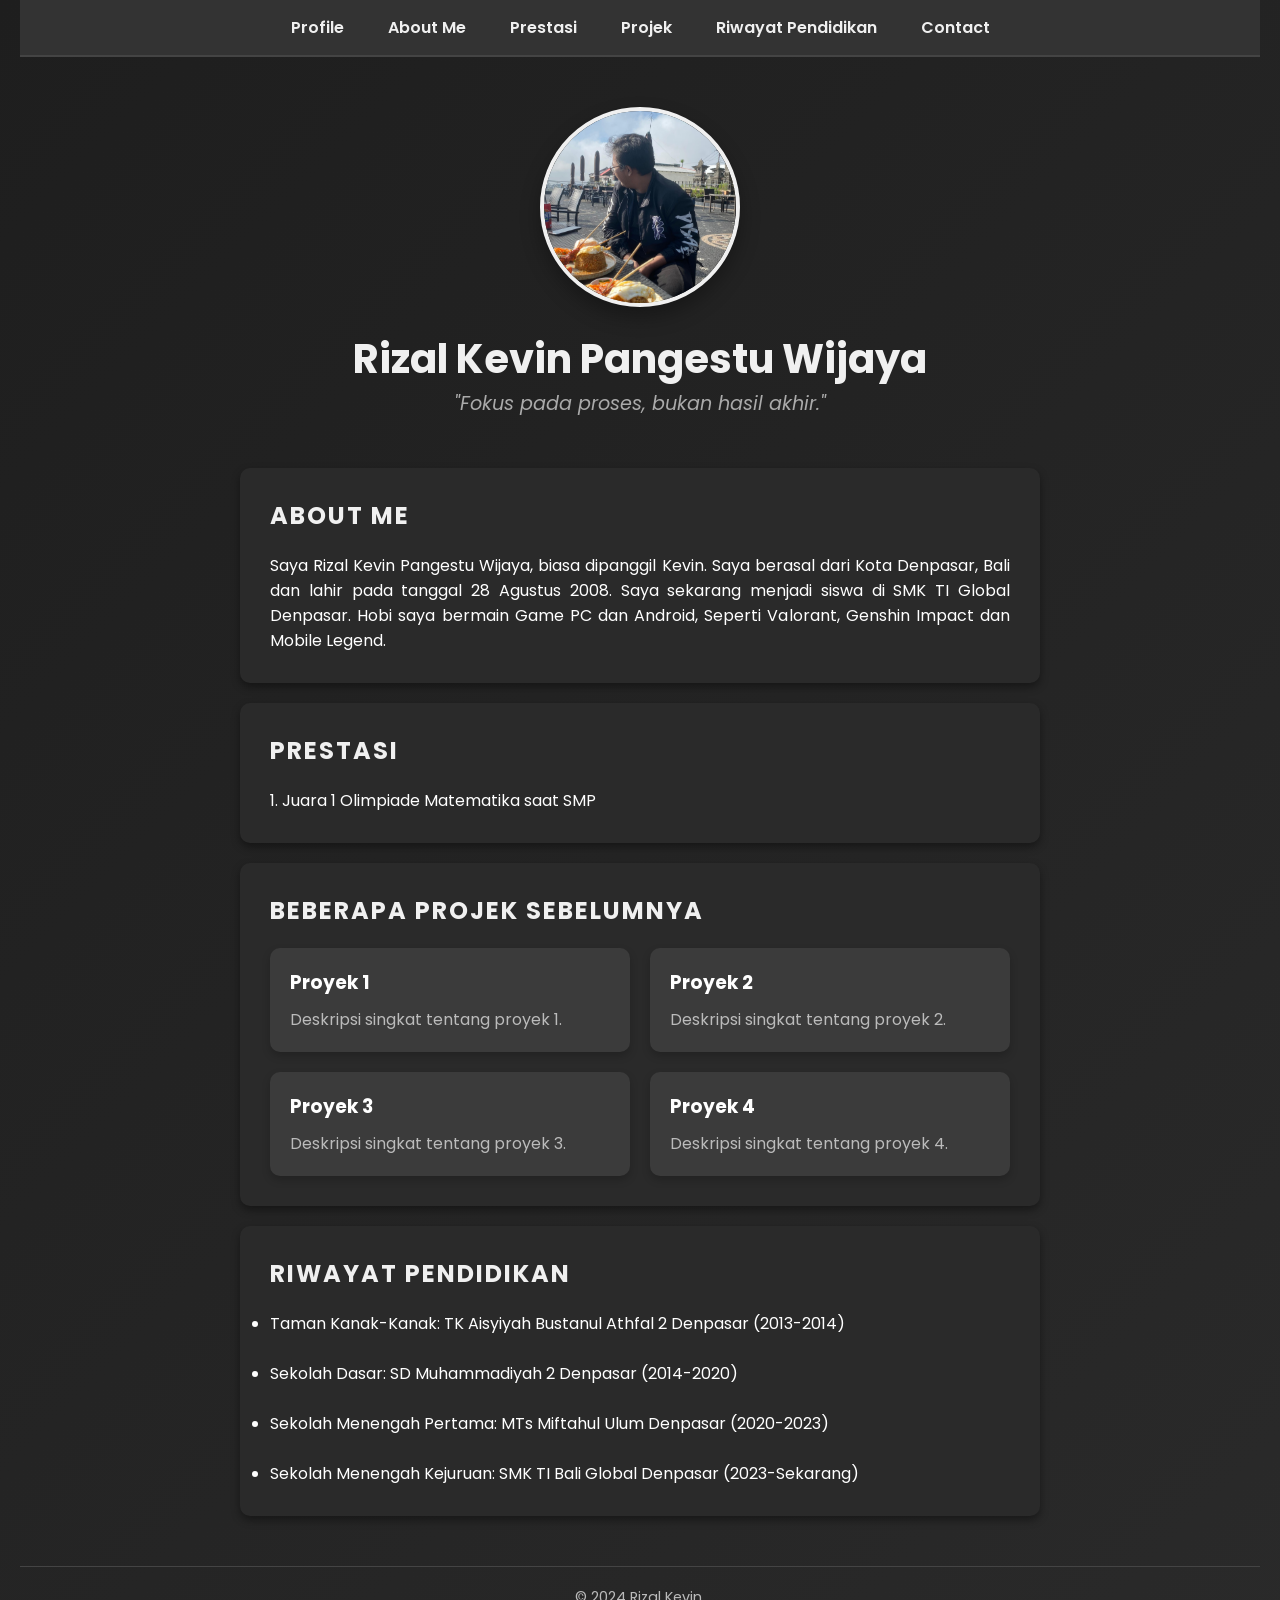
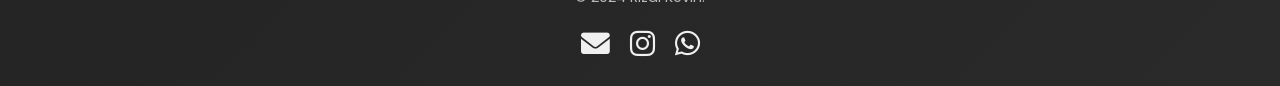
<file: index.html>
<!DOCTYPE html>
<html lang="en">
<head>
    <meta charset="UTF-8">
    <meta name="viewport" content="width=device-width, initial-scale=1.0">
    <title>My Portfolio</title>
    <!-- Tambahkan Font Awesome -->
    <link rel="stylesheet" href="https://cdnjs.cloudflare.com/ajax/libs/font-awesome/6.0.0-beta3/css/all.min.css">
    <link rel="stylesheet" href="style.css">
    <link href="https://fonts.googleapis.com/css2?family=Poppins:wght@400;600&display=swap" rel="stylesheet">
</head>
<body>
    <!-- Header -->
    <header>
        <div class="navbar">
        <nav>
            <ul>
                <a href="#prof">Profile</a>
                <a href="#tentang">About Me</a>
                <a href="#pres">Prestasi</a>
                <a href="#projek">Projek</a>
                <a href="#riwayat">Riwayat Pendidikan</a>
                <a href="#footer">Contact</a>
            </ul>
        </nav>
        </div>
    </header>

    <!-- Profil -->
    <section class="profile" id="prof">
        <div class="profile-container">
            <img src="Liburan Kintamani.jpg" alt="Profile Photo" class="profile-photo">
            <h1 class="name">Rizal Kevin Pangestu Wijaya</h1>
            <p class="motto">"Fokus pada proses, bukan hasil akhir."</p>
        </div>
    </section>

    <!-- Data Diri -->
    <section class="about" id="tentang">
        <h2>About Me</h2>
        <p style="text-align: justify;">Saya Rizal Kevin Pangestu Wijaya, biasa dipanggil Kevin. Saya berasal dari Kota Denpasar,
        Bali dan lahir pada tanggal 28 Agustus 2008. Saya sekarang menjadi siswa di SMK TI Global Denpasar.
        Hobi saya bermain Game PC dan Android, Seperti Valorant, Genshin Impact dan Mobile Legend.</p>
    </section>

    <!-- Prestasi -->
    <section class="about" id="pres">
        <h2>Prestasi</h2>
        <p>1. Juara 1 Olimpiade Matematika saat SMP </p>
    </section>

    <!-- Projek Sebelumnya -->
    <section class="projects" id="projek">
        <h2>Beberapa Projek Sebelumnya</h2>
        <div class="project-list">
            <div class="project-item" onclick="showProjectDetail(1)">
                <h3>Proyek 1</h3>
                <p>Deskripsi singkat tentang proyek 1.</p>
            </div>
            <div class="project-item" onclick="showProjectDetail(2)">
                <h3>Proyek 2</h3>
                <p>Deskripsi singkat tentang proyek 2.</p>
            </div>
            <div class="project-item" onclick="showProjectDetail(3)">
                <h3>Proyek 3</h3>
                <p>Deskripsi singkat tentang proyek 3.</p>
            </div>
            <div class="project-item" onclick="showProjectDetail(4)">
                <h3>Proyek 4</h3>
                <p>Deskripsi singkat tentang proyek 4.</p>
            </div>
        </div>

        <!-- Detail Proyek (Popup) -->
        <div id="project-detail" class="project-detail">
            <span id="close-btn" onclick="closeProjectDetail()">&times;</span>
            <h3 id="project-title"></h3>
            <br>
            <p id="project-description"></p>
            <br>
            <a style="color: #fff;" id="project-link" href="#" target="_blank">Lihat Proyek</a>
        </div>
    </section>

    <!-- Riwayat Pendidikan -->
    <section class="education" id="riwayat">
        <h2>Riwayat Pendidikan</h2>
        <ul>
            <li>Taman Kanak-Kanak: TK Aisyiyah Bustanul Athfal 2 Denpasar (2013-2014)</li>
            <br>
            <li>Sekolah Dasar: SD Muhammadiyah 2 Denpasar (2014-2020)</li>
            <br>
            <li>Sekolah Menengah Pertama: MTs Miftahul Ulum Denpasar (2020-2023)</li>
            <br>
            <li>Sekolah Menengah Kejuruan: SMK TI Bali Global Denpasar (2023-Sekarang)</li>
        </ul>
    </section>

    <!-- Footer dengan Kontak -->
    <footer id="footer">
        <p>&copy; 2024 Rizal Kevin.</p>
        <div class="contact-icons">
            <a href="mailto:rizalkevinn28@gmail.com" class="icon-email" target="_blank">
                <i class="fas fa-envelope"></i>
            </a>
            <a href="https://www.instagram.com/kevinlenatheaa?igsh=cWxlcWoydTY0MXFm" class="icon-ig" target="_blank">
                <i class="fab fa-instagram"></i>
            </a>
            <a href="https://wa.me/085967113160" class="icon-wa" target="_blank">
                <i class="fa-brands fa-whatsapp"></i>
            </a>
        </div>
    </footer>

    <script src="script.js"></script>
</body>
</html>
</file>
<file: style.css>
* {
    margin: 0;
    padding: 0;
    box-sizing: border-box;
}

body {
    font-family: 'Poppins', sans-serif;
    background: linear-gradient(135deg, #1e1e1e, #2a2a2a);
    color: #ffffff;
    padding: 20px;
}

header {
    display: flex;
    margin-top: -20px;
    margin-bottom: 50px;
    width: 100%;
    background: #333;
    padding: 15px;
    border-bottom: 2px solid #444;
}

.navbar {
    display: flex;
    flex-direction: row;
    justify-content: space-around;
    width: 100%;
}

.navbar a {
    color: #f0f0f0;
    text-decoration: none;
    font-weight: 600;
    padding: 10px 20px;
    transition: background-color 0.3s ease, color 0.3s ease;
}

.navbar a:hover {
    background-color: #555;
    color: #ffffff;
    border-radius: 5px;
}

.profile {
    text-align: center;
    margin-bottom: 50px;
    animation: fadeIn 2s;
}

@keyframes fadeIn {
    from { opacity: 0; }
    to { opacity: 1; }
}

.profile-container {
    display: inline-block;
    text-align: center;
}

.profile-photo {
    width: 200px;
    height: 200px;
    border-radius: 50%;
    margin-bottom: 15px;
    object-fit: cover;
    border: 4px solid #f0f0f0;
    box-shadow: 0px 10px 20px rgba(0, 0, 0, 0.3);
    transition: transform 0.3s ease;
}

.profile-photo:hover {
    transform: scale(1.1);
}

.name {
    font-size: 2.5em;
    color: #f0f0f0;
}

.motto {
    font-style: italic;
    color: #aaaaaa;
    font-size: 1.2em;
}

.about, .projects, .contact, .education {
    max-width: 800px;
    margin: 20px auto;
    background-color: #2a2a2a;
    padding: 30px;
    border-radius: 10px;
    box-shadow: 0 4px 8px rgba(0, 0, 0, 0.4);
    transition: transform 0.3s ease;
}

.about:hover, .projects:hover, .contact:hover, .education:hover {
    transform: translateY(-10px);
}

.about h2, .projects h2, .contact h2, .education h2 {
    margin-bottom: 20px;
    color: #f0f0f0;
    text-transform: uppercase;
    letter-spacing: 2px;
}

.project-list {
    display: grid;
    grid-template-columns: repeat(auto-fill, minmax(250px, 1fr));
    gap: 20px;
}


.project-item {
    background-color: #3b3b3b;
    padding: 20px;
    border-radius: 10px;
    box-shadow: 0 4px 8px rgba(0, 0, 0, 0.2);
    cursor: pointer;
    transition: transform 0.3s ease, background-color 0.3s ease;
}

.project-detail {
    display: none;
    position: fixed;
    top: 50%;
    left: 50%;
    transform: translate(-50%, -50%);
    background-color: #1a1a1a;
    padding: 20px;
    border-radius: 10px;
    box-shadow: 0 4px 8px rgba(0, 0, 0, 0.2);
    z-index: 10;
    max-width: 500px;
    width: 100%;
    text-align: center;
}


#close-btn {
    position: absolute;
    top: 10px;
    right: 15px;
    font-size: 24px;
    cursor: pointer;
}

.project-item:hover {
    transform: scale(1.05);
    background-color: #444;
}

.project-item h3 {
    margin-bottom: 10px;
    color: #ffffff;
}

.project-item p {
    color: #bbbbbb;
}

.contact a {
    color: #3498db;
    text-decoration: none;
}

.contact a:hover {
    text-decoration: underline;
}

.school-photo {
    width: 100%;
    max-width: 400px;
    margin-top: 20px;
    margin-bottom: 20px;
    border-radius: 10px;
    border: 3px solid #ffffff;
    box-shadow: 0 4px 8px rgba(0, 0, 0, 0.4);
}

footer {
    text-align: center;
    margin-top: 50px;
    color: #bbbbbb;
    font-size: 0.9em;
    border-top: 1px solid #444;
    padding-top: 20px;
}

.contact-icons {
    display: flex;
    justify-content: center;
    gap: 20px;
    margin-top: 15px;
}

.contact-icons a {
    color: #f0f0f0;
    font-size: 2em;
    transition: color 0.3s ease;
}

.icon-email:hover {
    color: #3498db;
}

.icon-ig:hover{
    color: red;
}
.icon-wa:hover{
    color: lawngreen;
}
</file>
